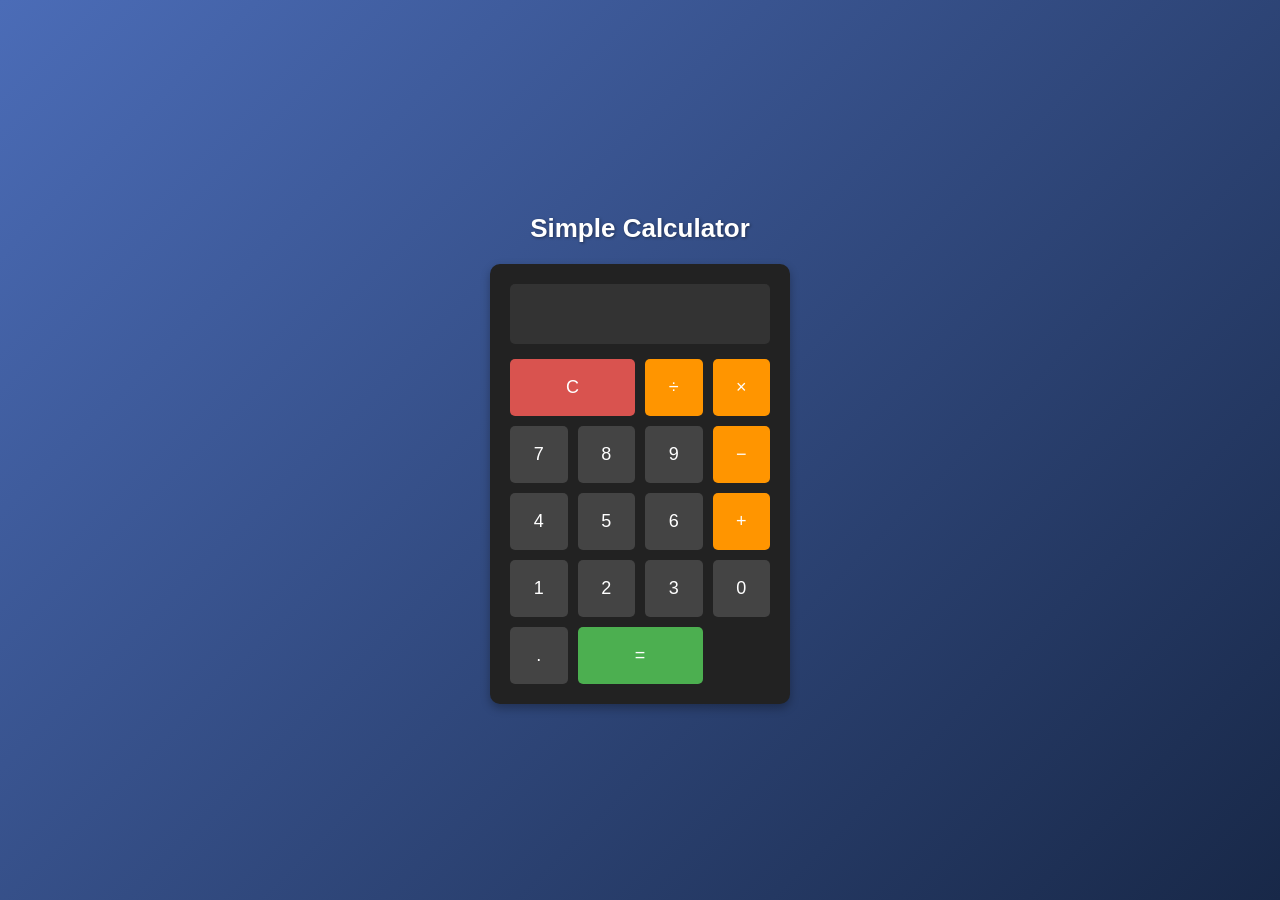
<file: CodeAlpha_Build a Calculator/index.html>
<!DOCTYPE html>
<html lang="en">
<head>
<meta charset="UTF-8">
<title>Basic Calculator</title>
<link rel="stylesheet" href="style.css">
</head>
<body>

<h1>Simple Calculator</h1>

<div class="calculator">
  <input type="text" id="display" disabled>
  <div class="buttons">
    <button class="clear" onclick="clearDisplay()">C</button>
    <button class="operator" onclick="appendValue('/')">÷</button>
    <button class="operator" onclick="appendValue('*')">×</button>

    <button onclick="appendValue('7')">7</button>
    <button onclick="appendValue('8')">8</button>
    <button onclick="appendValue('9')">9</button>
    <button class="operator" onclick="appendValue('-')">−</button>

    <button onclick="appendValue('4')">4</button>
    <button onclick="appendValue('5')">5</button>
    <button onclick="appendValue('6')">6</button>
    <button class="operator" onclick="appendValue('+')">+</button>

    <button onclick="appendValue('1')">1</button>
    <button onclick="appendValue('2')">2</button>
    <button onclick="appendValue('3')">3</button>
    <button onclick="appendValue('0')">0</button>

    <button onclick="appendValue('.')">.</button>
    <button class="equals" onclick="calculateResult()">=</button>
  </div>
</div>

<script src="script.js"></script>
</body>
</html>
</file>
<file: CodeAlpha_Build a Calculator/style.css>
body {
  display: flex;
  flex-direction: column;
  justify-content: center;
  align-items: center;
  min-height: 100vh;
  margin: 0;
  font-family: Arial, sans-serif;

  /* Background: replace this gradient with your own image if you want */
  background: linear-gradient(135deg, #4b6cb7, #182848);
  /* Example if using an image instead:
     background: url('your-image.jpg') no-repeat center center;
     background-size: cover;
  */
}

h1 {
  color: #fff;
  font-size: 26px;
  margin-bottom: 20px;
  text-shadow: 1px 1px 3px rgba(0,0,0,0.4);
}

.calculator {
  background: #222;
  padding: 20px;
  border-radius: 10px;
  box-shadow: 0 4px 10px rgba(0,0,0,0.3);
  width: 260px;
}

#display {
  width: 100%;
  height: 60px;
  margin-bottom: 15px;
  font-size: 28px;
  text-align: right;
  padding: 5px 10px;
  box-sizing: border-box;
  border: none;
  border-radius: 5px;
  background: #333;
  color: #fff;
}

.buttons {
  display: grid;
  grid-template-columns: repeat(4, 1fr);
  gap: 10px;
}

button {
  padding: 18px 0;
  font-size: 18px;
  border: none;
  border-radius: 5px;
  background: #444;
  color: #fff;
  cursor: pointer;
}

button:hover {
  background: #555;
}

.operator {
  background: #ff9500;
}

.operator:hover {
  background: #ffaa33;
}

.clear {
  background: #d9534f;
  grid-column: span 2;
}

.clear:hover {
  background: #e57373;
}

.equals {
  background: #4caf50;
  grid-column: span 2;
}

.equals:hover {
  background: #66bb6a;
}
</file>
